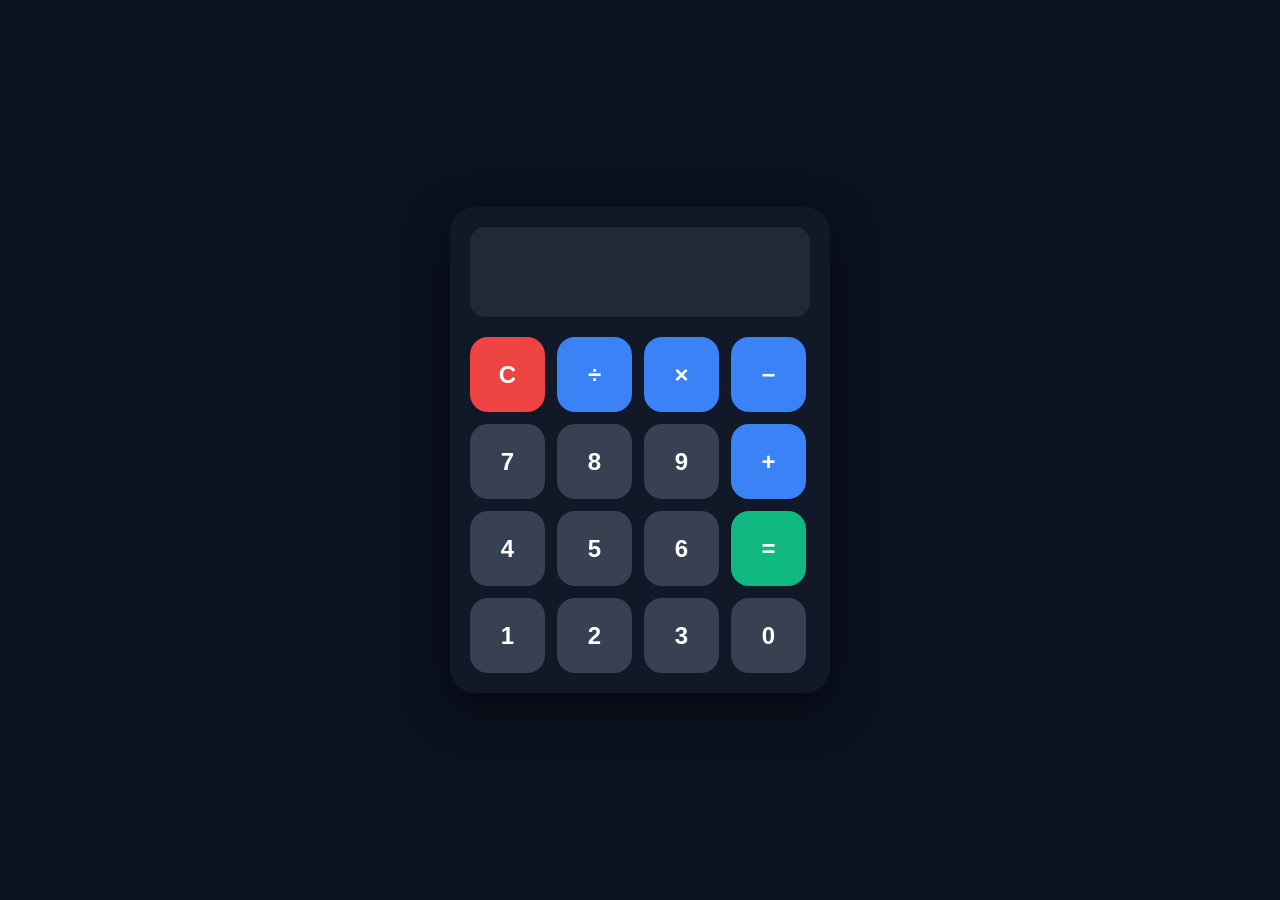
<file: CODSOFT/calculator/index.html>
<!DOCTYPE html>
<html lang="en">
<head>
    <meta charset="UTF-8">
    <meta name="viewport" content="width=device-width, initial-scale=1.0">
    <title>Modern Calculator</title>
    <link rel="stylesheet" href="style2.css">
</head>
<body>

<div class="calculator">
    <input type="text" id="display" readonly>

    <div class="buttons">
        <button class="clear" onclick="clearDisplay()">C</button>
        <button class="operator" onclick="append('/')">÷</button>
        <button class="operator" onclick="append('*')">×</button>
        <button class="operator" onclick="append('-')">−</button>

        <button onclick="append('7')">7</button>
        <button onclick="append('8')">8</button>
        <button onclick="append('9')">9</button>
        <button class="operator" onclick="append('+')">+</button>

        <button onclick="append('4')">4</button>
        <button onclick="append('5')">5</button>
        <button onclick="append('6')">6</button>
        <button class="equal" onclick="calculate()">=</button>

        <button onclick="append('1')">1</button>
        <button onclick="append('2')">2</button>
        <button onclick="append('3')">3</button>
        <button onclick="append('0')">0</button>
    </div>
</div>

<script src="script.js"></script>

</body>
</html>
</file>
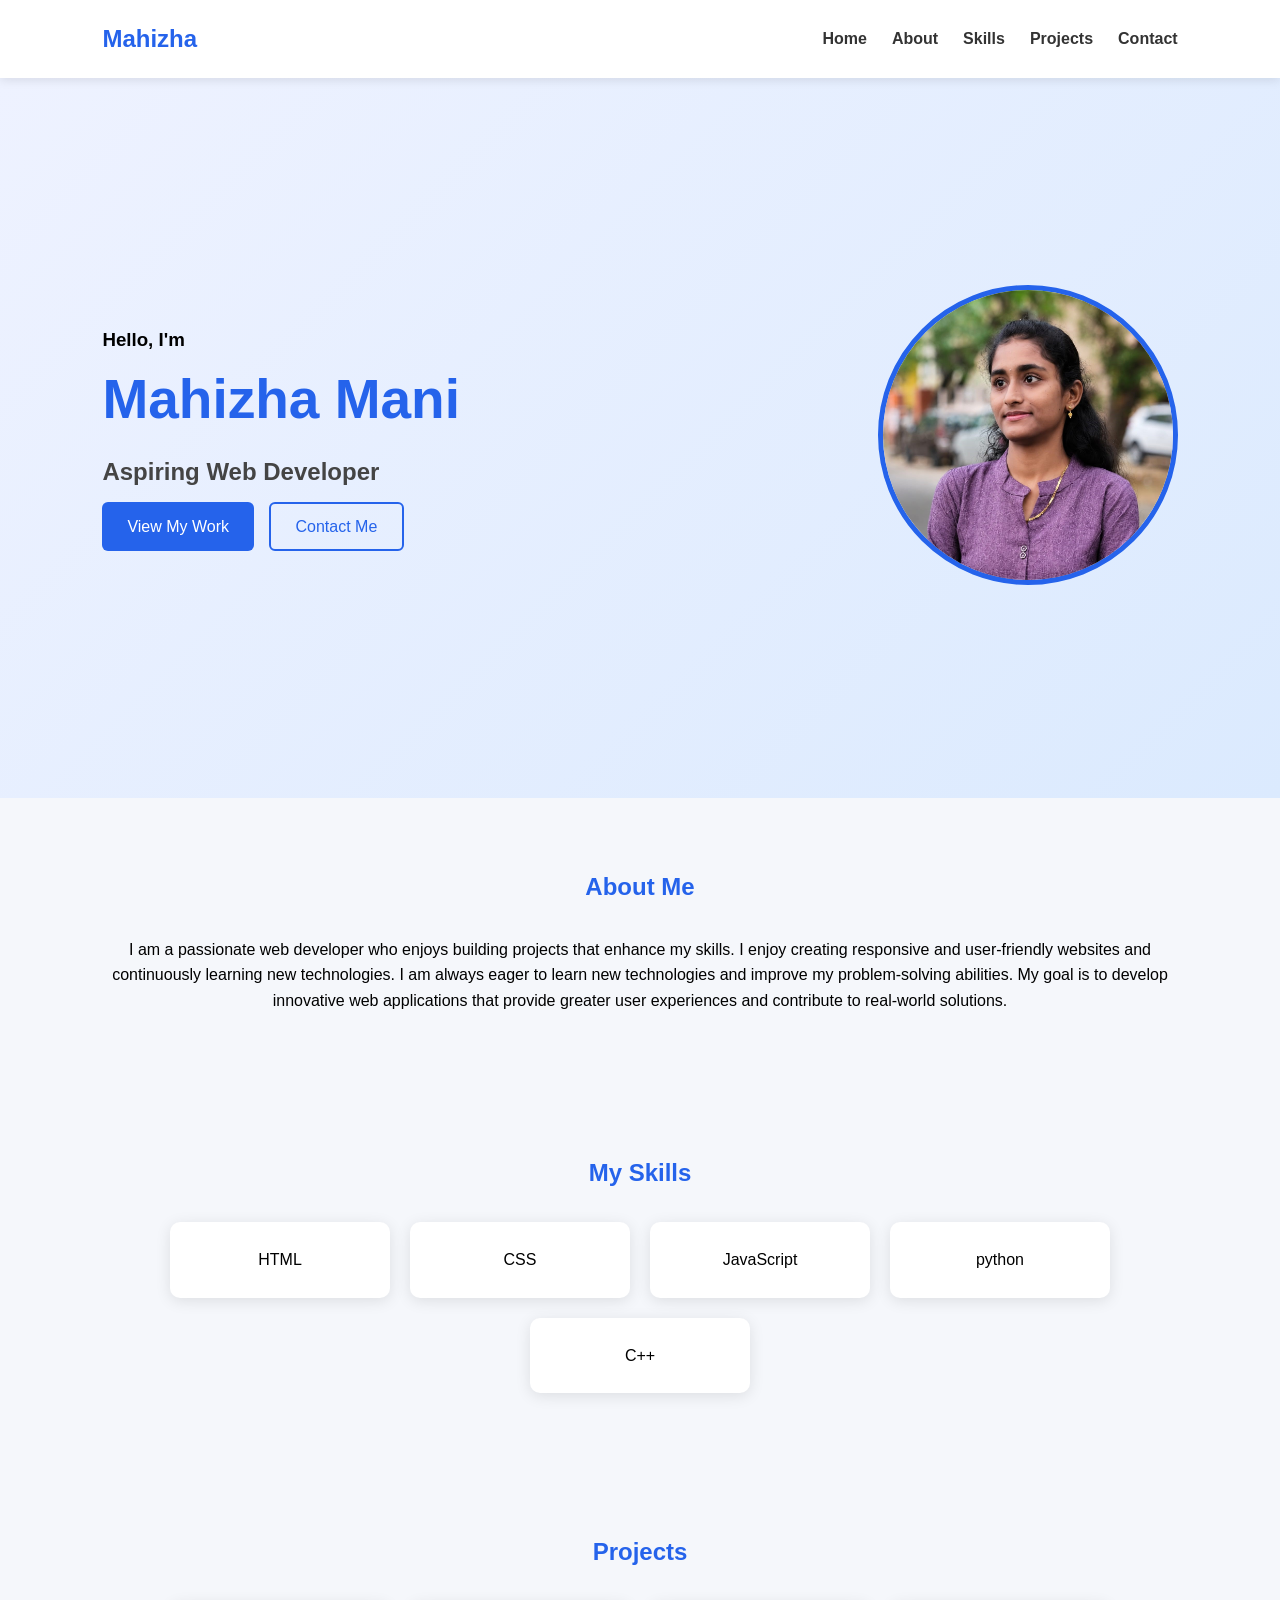
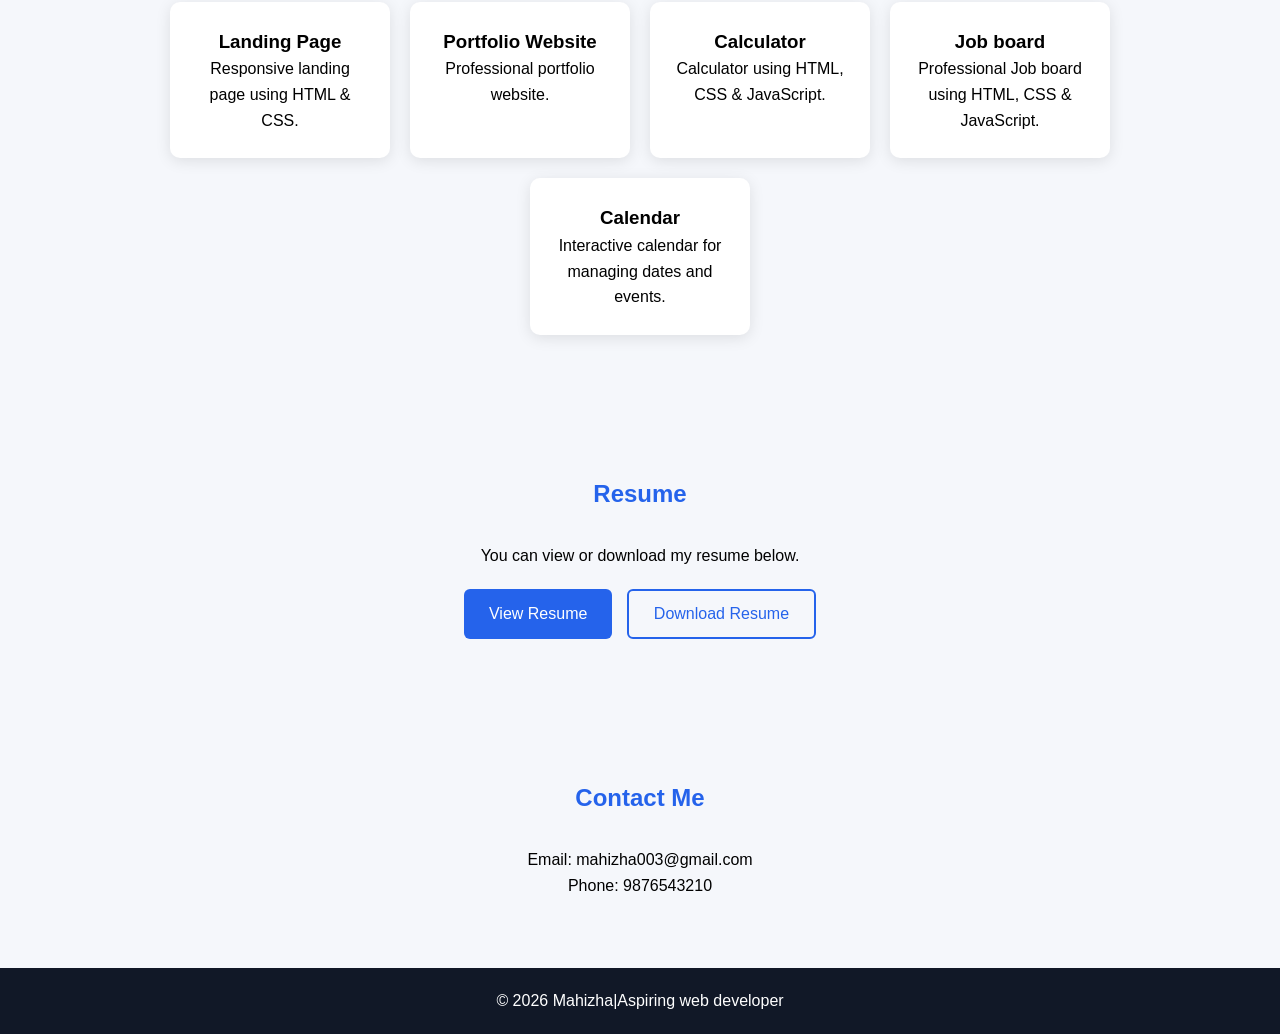
<file: CODSOFT/portfolio/index.html>
<!DOCTYPE html>
<html lang="en">
<head>
    <meta charset="UTF-8">
    <meta name="viewport" content="width=device-width, initial-scale=1.0">
    <title>My Portfolio</title>
    <link rel="stylesheet" href="style.css">
</head>
<body>

    <!-- Navbar -->
    <header>
        <nav class="navbar">
            <h2 class="logo">Mahizha</h2>
            <ul>
                <li><a href="#">Home</a></li>
                <li><a href="#about">About</a></li>
                <li><a href="#skills">Skills</a></li>
                <li><a href="#projects">Projects</a></li>
                <li><a href="#contact">Contact</a></li>
            </ul>
        </nav>
    </header>

    <!-- Hero Section -->
    <section class="hero">
        <div class="hero-text">
            <h3>Hello, I'm</h3>
            <h1>Mahizha Mani</h1>
            <h2>Aspiring Web Developer</h2>
            

            <a href="#projects" class="btn">View My Work</a>
            <a href="#contact" class="btn-outline">Contact Me</a>
            
        </div>

        
    <div class="hero-image">
        <img src="p2.jpg" alt="Mahizha Mani">
    </div>
        
        
    </section>

    <!-- About --> 
    <section id="about" class="section">
        <h2>About Me</h2>
        <p>
            I am a passionate web developer who enjoys building projects that enhance my skills.
            I enjoy creating responsive and user-friendly websites and continuously learning new technologies.
            I am always eager to learn new technologies and improve my problem-solving abilities.
            My goal is to develop innovative web applications that provide greater user experiences and contribute to real-world solutions.
        </p>
    </section>

    <!-- Skills -->
    <section id="skills" class="section">
        <h2>My Skills</h2>

        <div class="skills">
            <div class="card">HTML</div>
            <div class="card">CSS</div>
            <div class="card">JavaScript</div>
            <div class="card">python</div>
            <div class="card">C++</div>
        </div>
    </section>

    <!-- Projects -->
    <section id="projects" class="section">
        <h2>Projects</h2>

        <div class="projects">

            <div class="project-card">
                <h3>Landing Page</h3>
                <p>Responsive landing page using HTML & CSS.</p>
            </div>

            <div class="project-card">
                <h3>Portfolio Website</h3>
                <p>Professional portfolio website.</p>
            </div>

            <div class="project-card">
                <h3>Calculator</h3>
                <p>Calculator using HTML, CSS & JavaScript.</p>
            </div>
            <div class="project-card">
                <h3>Job board</h3>
                <p>Professional Job board using HTML, CSS & JavaScript.</p>
            </div>
            <div class="project-card">
                <h3>Calendar</h3>
                <p>Interactive calendar for managing dates and events.</p>
            </div>                  
        </div>
    </section>
    <section id="resume" class="section">
        <h2>Resume</h2>
        <p>You can view or download my resume below.</p>
        <div style="text-align:center;margin-top:20px;">
            <a href="resume.pdf"target="_blank"class="btn">
                View Resume
            </a>
            <a href="resume.pdf"download class="btn-outline">
                Download Resume
            </a>
        </div>
    </section>

    <!-- Contact -->
    <section id="contact" class="section">
        <h2>Contact Me</h2>
        <p>Email: mahizha003@gmail.com</p>
        <p>Phone: 9876543210</p>
    </section>

    <footer>
        <p>© 2026 Mahizha|Aspiring web developer</p>
    </footer>

</body>
</html>
</file>
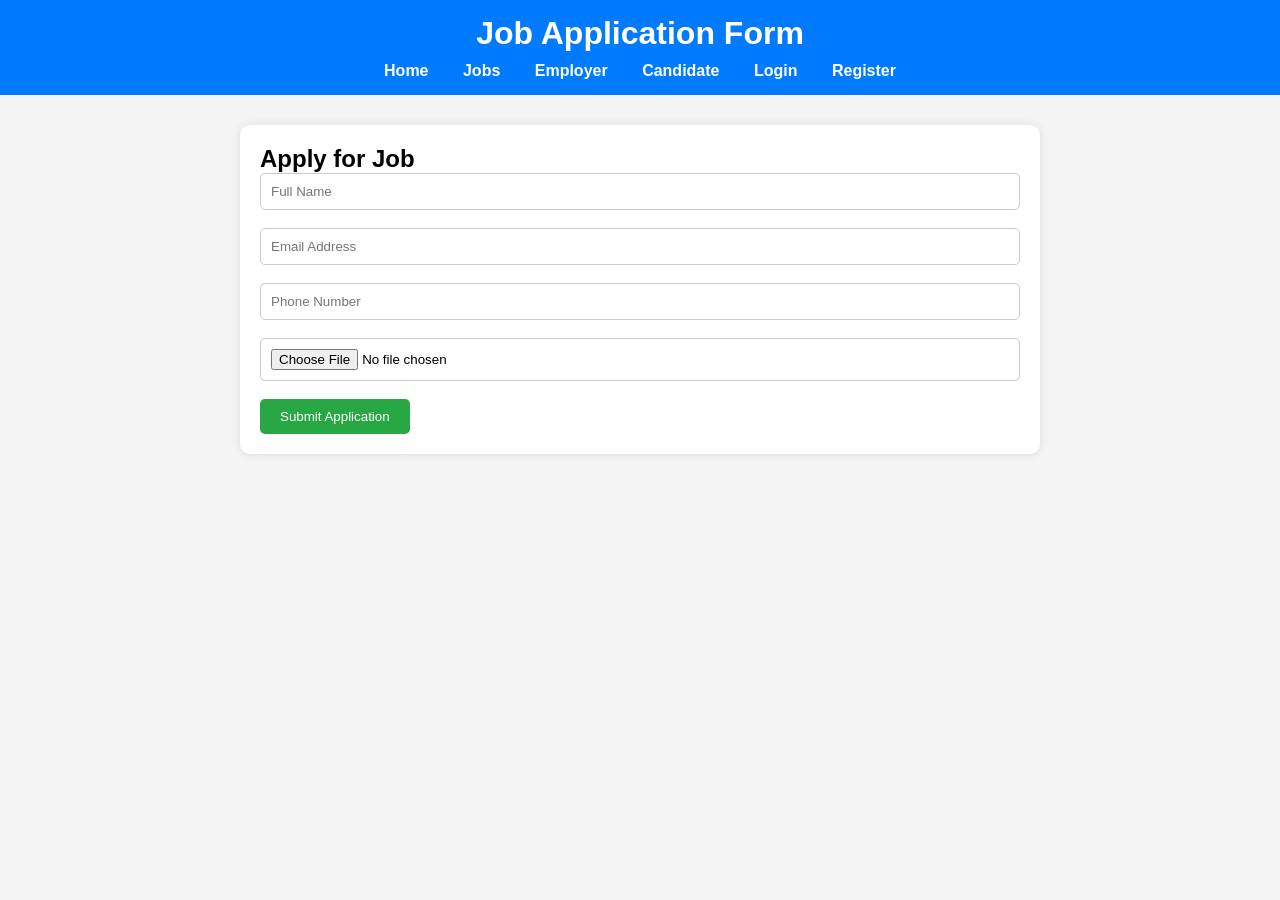
<file: CODSOFT/Job board/apply.html>
<!DOCTYPE html>
<html lang="en">
<head>
<meta charset="UTF-8">
<meta name="viewport" content="width=device-width, initial-scale=1.0">
<title>Apply Job</title>
<link rel="stylesheet" href="style.css">
</head>
<body>

<header>
    <h1>Job Application Form</h1>

    <nav>
        <a href="index3.html">Home</a>
        <a href="jobs.html">Jobs</a>
        <a href="employer.html">Employer</a>
        <a href="candidate.html">Candidate</a>
        <a href="login.html">Login</a>
        <a href="register.html">Register</a>
    </nav>
</header>

<div class="container">

    <h2>Apply for Job</h2>

    <form onsubmit="submitApplication(event)">

        <input type="text" id="name"
        placeholder="Full Name" required>
        <br><br>

        <input type="email" id="email"
        placeholder="Email Address" required>
        <br><br>

        <input type="tel"
        placeholder="Phone Number" required>
        <br><br>

        <input type="file"
        id="resume" required>
        <br><br>

        <button type="submit">
            Submit Application
        </button>

    </form>

</div>

<script src="script.js"></script>

</body>
</html>
</file>
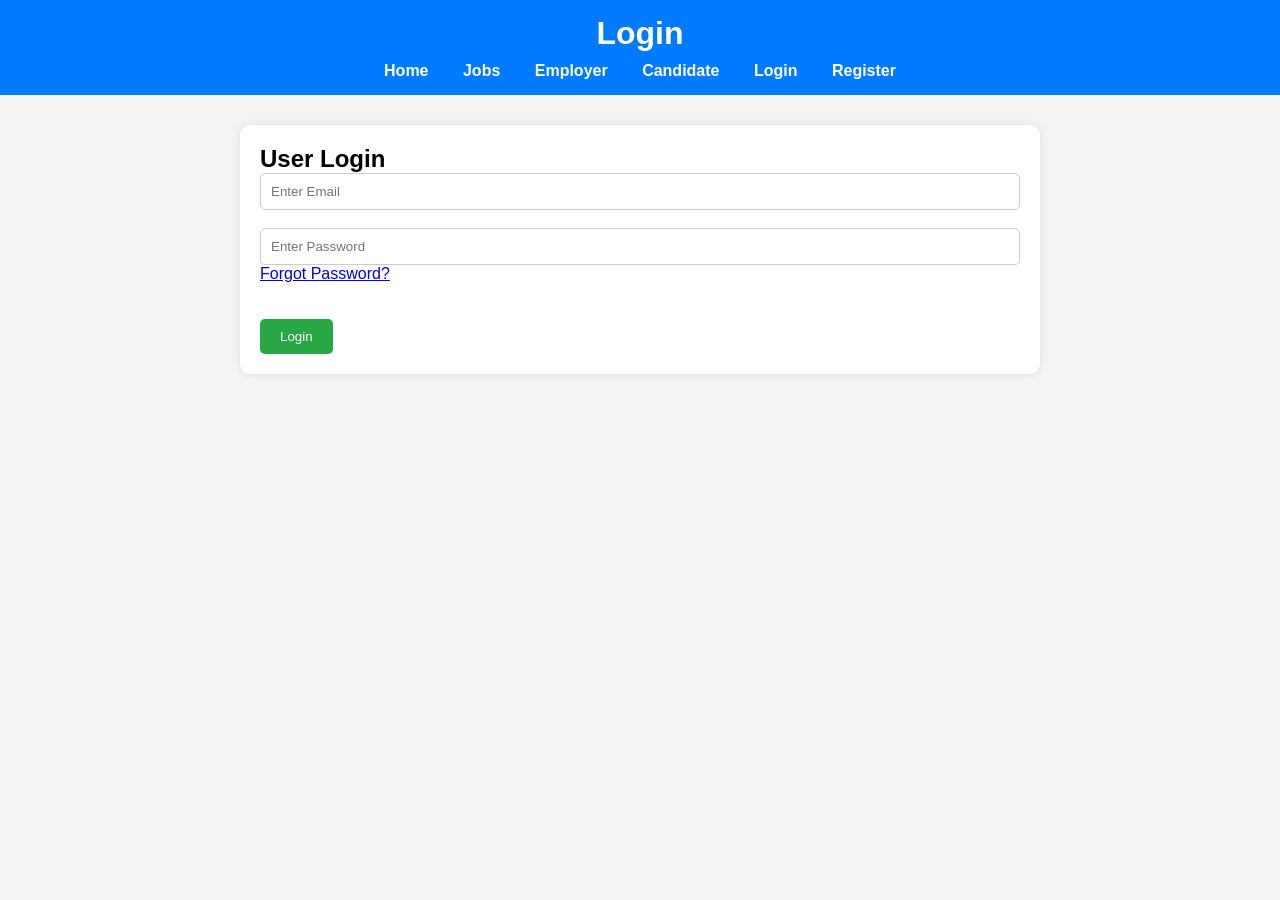
<file: CODSOFT/Job board/candidate.html>
<!DOCTYPE html>
<html lang="en">
<head>
<meta charset="UTF-8">
<meta name="viewport" content="width=device-width, initial-scale=1.0">
<title>Candidate Dashboard</title>
<link rel="stylesheet" href="style.css">
</head>
<body>

<header>
    <h1>Candidate Dashboard</h1>

    <nav>
        <a href="index3.html">Home</a>
        <a href="jobs.html">Jobs</a>
        <a href="employer.html">Employer</a>
        <a href="candidate.html">Candidate</a>
        <a href="login.html">Login</a>
        <a href="register.html">Register</a>
    </nav>
</header>

<div class="container">

    <h2>Profile Information</h2>

    <p><strong>Name:</strong> <span id="userName"></span></p>

    <p><strong>Email:</strong> <span id="userEmail"></span></p>

    <h2>Applied Jobs</h2>

    <ul id="appliedJobs"></ul>
     
    <div class="logout-container">
        <button
    onclick="logout()">logout</button>
    </div>
    <button onclick="clearAppliedJobs()">
    Clear All Applied Jobs
</button>
    


</div>


<script>
    if(localStorage.getItem("loggedIn") !== "true"){
    window.location.href = "login.html";
}

document.getElementById("userName").innerText =
localStorage.getItem("name") || "Not Available";

document.getElementById("userEmail").innerText =
localStorage.getItem("email") || "Not Available";

let jobs =
JSON.parse(localStorage.getItem("appliedJobs")) || [];

let jobList =
document.getElementById("appliedJobs");

if(jobs.length === 0){

    jobList.innerHTML =
    "<li>No jobs applied yet</li>";

}else{

    jobs.forEach(function(job){

        let li =
        document.createElement("li");

        li.textContent = job;

        jobList.appendChild(li);

    });

}

</script>
<script src="script.js"></script>

</body>
</html>
</file>
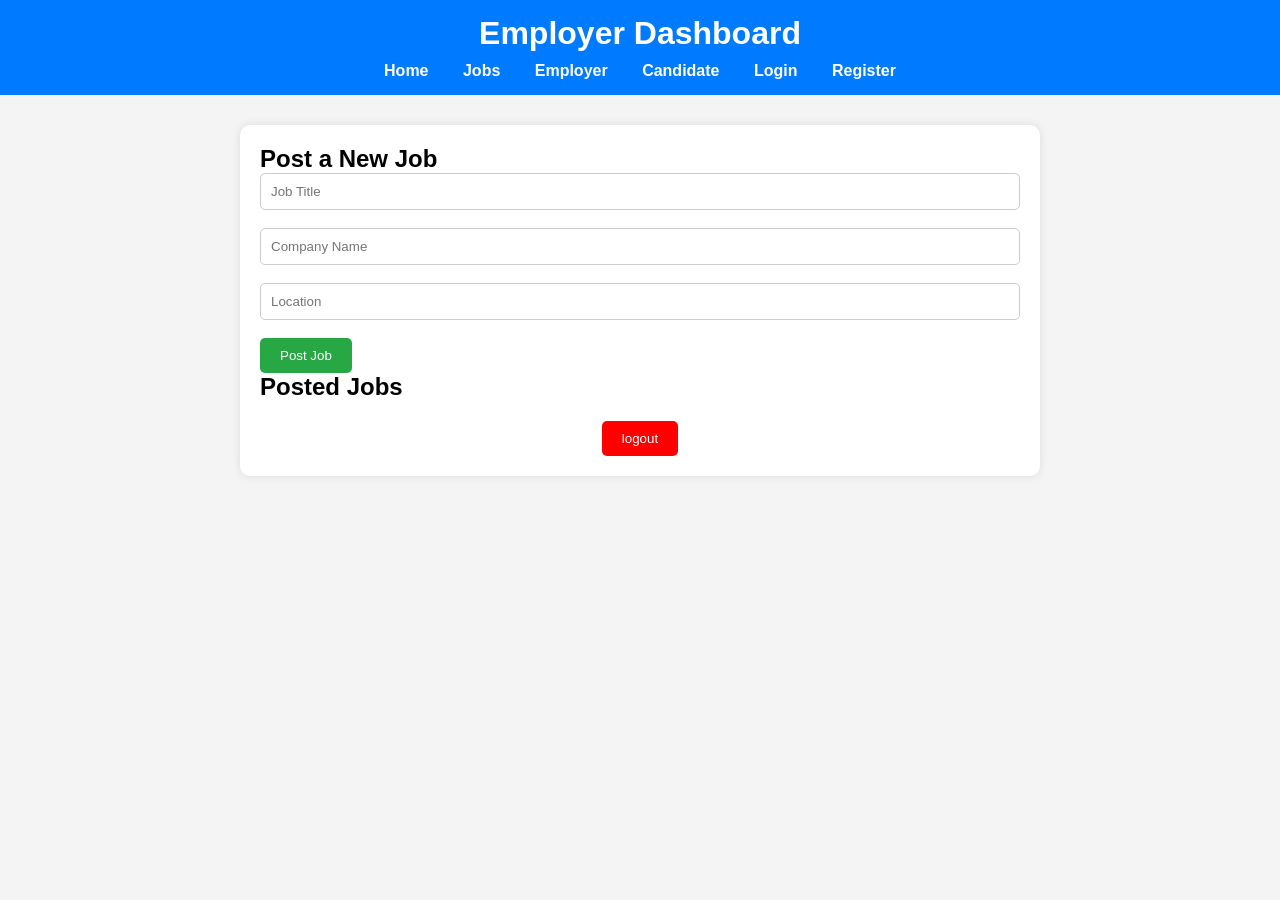
<file: CODSOFT/Job board/employer.html>
<!DOCTYPE html>
<html lang="en">
<head>
<meta charset="UTF-8">
<meta name="viewport" content="width=device-width, initial-scale=1.0">
<title>Employer Dashboard</title>
<link rel="stylesheet" href="style.css">
</head>
<body>

<header>
    <h1>Employer Dashboard</h1>

    <nav>
        <a href="index3.html">Home</a>
        <a href="jobs.html">Jobs</a>
        <a href="employer.html">Employer</a>
        <a href="candidate.html">Candidate</a>
        <a href="login.html">Login</a>
        <a href="register.html">Register</a>
    </nav>
</header>

<div class="container">

    <h2>Post a New Job</h2>

    <input type="text" id="jobTitle" placeholder="Job Title">
    <br><br>

    <input type="text" id="companyName" placeholder="Company Name">
    <br><br>

    <input type="text" id="location" placeholder="Location">
    <br><br>

    <button onclick="addJob()">Post Job</button>

    <h2>Posted Jobs</h2>

    <ul id="jobList"></ul>
     <div class="logout-container">
        <button
    onclick="logout()">logout</button>
    </div>

</div>

<script src="script.js"></script>


</body>
</html>
</file>
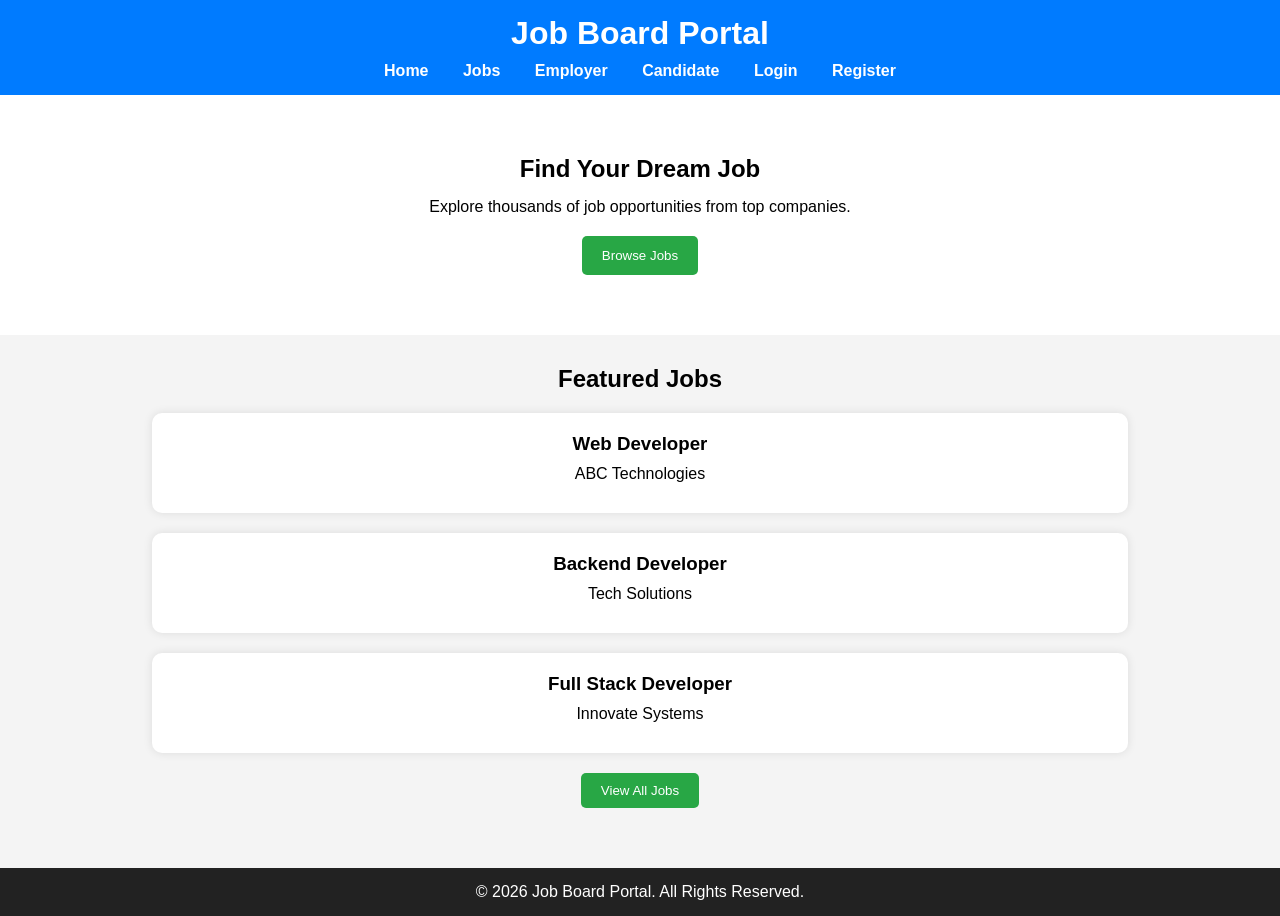
<file: CODSOFT/Job board/index3.html>
<!DOCTYPE html>
<html lang="en">
<head>
<meta charset="UTF-8">
<meta name="viewport" content="width=device-width, initial-scale=1.0">
<title>Job Board Portal</title>
<link rel="stylesheet" href="style.css">
</head>
<body>

<header>
    <h1>Job Board Portal</h1>

    <nav>
        <a href="index3.html">Home</a>
        <a href="jobs.html">Jobs</a>
        <a href="employer.html">Employer</a>
        <a href="candidate.html">Candidate</a>
        <a href="login.html">Login</a>
        <a href="register.html">Register</a>
    </nav>
</header>

<section class="hero">
    <h2>Find Your Dream Job</h2>
    <p>Explore thousands of job opportunities from top companies.</p>

    <a href="jobs.html">
        <button>Browse Jobs</button>
    </a>
</section>

<section class="featured-jobs">

    <h2>Featured Jobs</h2>

<div class="job">
    <h3>Web Developer</h3>
    <p>ABC Technologies</p>
</div>

<div class="job">
    <h3>Backend Developer</h3>
    <p>Tech Solutions</p>
</div>

<div class="job">
    <h3>Full Stack Developer</h3>
    <p>Innovate Systems</p>
</div>

<a href="jobs.html">
    <button>View All Jobs</button>
</a>

</section>

<footer>
    <p>© 2026 Job Board Portal. All Rights Reserved.</p>
</footer>

<script src="script.js"></script>

</body>
</html>
</file>
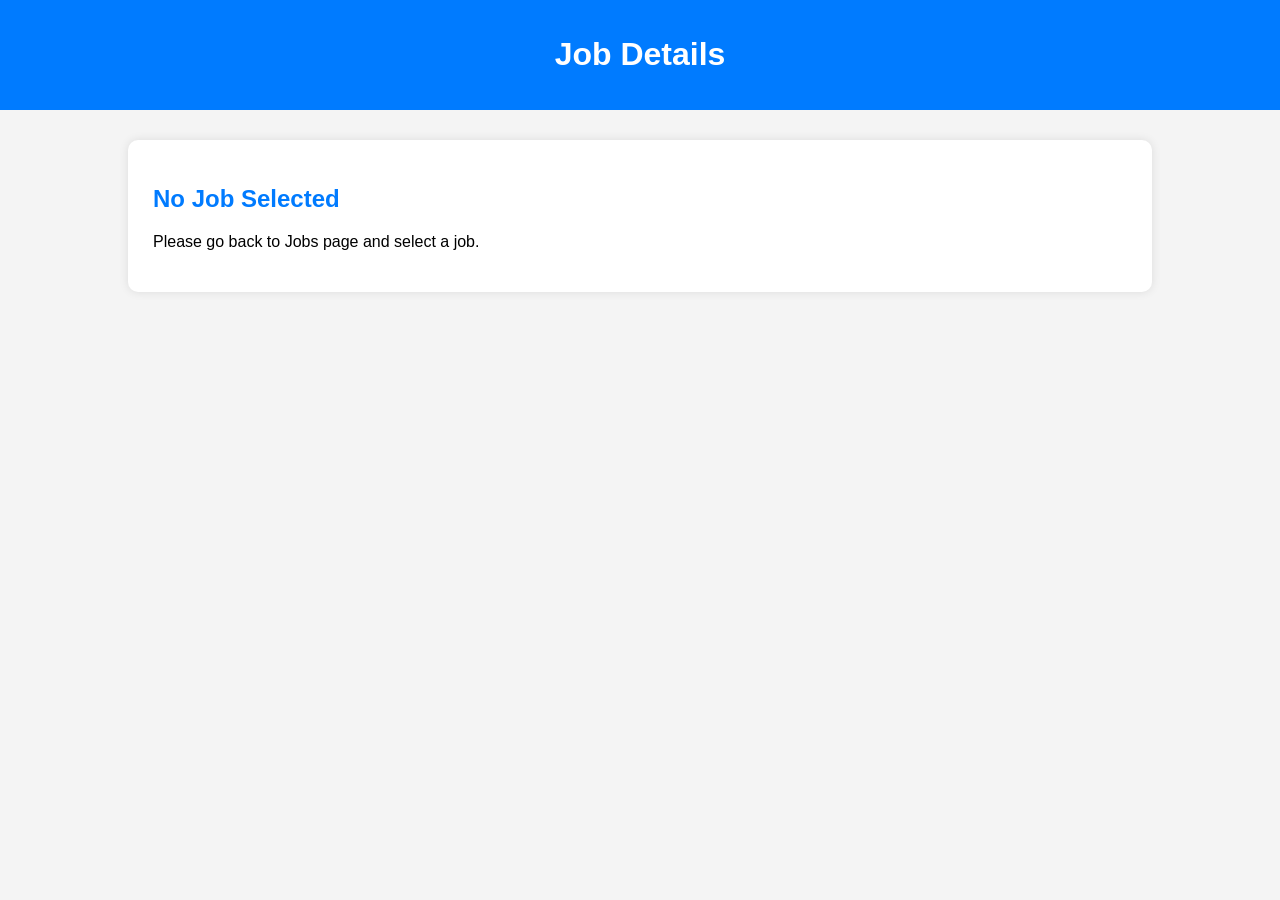
<file: CODSOFT/Job board/job-details.html>
<!DOCTYPE html>
<html lang="en">
<head>
    <meta charset="UTF-8">
    <meta name="viewport" content="width=device-width, initial-scale=1.0">
    <title>Job Details</title>

    <style>
        body{
            font-family: Arial, sans-serif;
            background:#f4f4f4;
            margin:0;
        }

        header{
            background:#007bff;
            color:white;
            text-align:center;
            padding:15px;
        }

        .container{
            width:80%;
            margin:30px auto;
        }

        .card{
            background:white;
            padding:25px;
            border-radius:10px;
            box-shadow:0 0 10px rgba(0,0,0,0.1);
        }

        h2{
            color:#007bff;
        }

        button{
            background:#28a745;
            color:white;
            border:none;
            padding:10px 20px;
            border-radius:5px;
            cursor:pointer;
        }

        button:hover{
            background:#218838;
        }
    </style>
</head>
<body>

<header>
    <h1>Job Details</h1>
</header>

<div class="container">
    <div class="card" id="jobDetails"></div>
</div>

<script>

let job = localStorage.getItem("selectedJob");
let details = document.getElementById("jobDetails");

if(job === "Web Developer"){

details.innerHTML = `
<h2>Web Developer</h2>

<p><strong>Company:</strong> ABC Technologies</p>
<p><strong>Location:</strong> Chennai</p>
<p><strong>Salary:</strong> ₹4,50,000 - ₹6,00,000 per year</p>

<h3>Skills Required</h3>

<ul>
<li>HTML</li>
<li>CSS</li>
<li>JavaScript</li>
<li>Responsive Design</li>
</ul>

<a href="apply.html">
<button>Apply Now</button>
</a>
`;

}

else if(job === "Frontend Developer"){

details.innerHTML = `
<h2>Frontend Developer</h2>

<p><strong>Company:</strong> XYZ Solutions</p>
<p><strong>Location:</strong> Bangalore</p>
<p><strong>Salary:</strong> ₹5,00,000 - ₹7,50,000 per year</p>

<h3>Skills Required</h3>

<ul>
<li>HTML</li>
<li>CSS</li>
<li>JavaScript</li>
<li>React.js</li>
<li>Bootstrap</li>
</ul>

<a href="apply.html">
<button>Apply Now</button>
</a>
`;

}

else if(job === "UI/UX Designer"){

details.innerHTML = `
<h2>UI/UX Designer</h2>

<p><strong>Company:</strong> Creative Studio</p>
<p><strong>Location:</strong> Hyderabad</p>
<p><strong>Salary:</strong> ₹4,00,000 - ₹6,50,000 per year</p>

<h3>Skills Required</h3>

<ul>
<li>Figma</li>
<li>Adobe XD</li>
<li>Wireframing</li>
<li>Prototyping</li>
<li>User Research</li>
</ul>

<a href="apply.html">
<button>Apply Now</button>
</a>
`;

}

else if(job === "Backend Developer"){

details.innerHTML = `
<h2>Backend Developer</h2>

<p><strong>Company:</strong> Tech Solutions</p>
<p><strong>Location:</strong> Coimbatore</p>
<p><strong>Salary:</strong> ₹6,00,000 - ₹9,00,000 per year</p>

<h3>Skills Required</h3>

<ul>
<li>Java</li>
<li>Python</li>
<li>Node.js</li>
<li>SQL</li>
<li>REST APIs</li>
</ul>

<a href="apply.html">
<button>Apply Now</button>
</a>
`;

}

else if(job === "Full Stack Developer"){

details.innerHTML = `
<h2>Full Stack Developer</h2>

<p><strong>Company:</strong> Innovate Systems</p>
<p><strong>Location:</strong> Chennai</p>
<p><strong>Salary:</strong> ₹8,00,000 - ₹12,00,000 per year</p>

<h3>Skills Required</h3>

<ul>
<li>HTML</li>
<li>CSS</li>
<li>JavaScript</li>
<li>React.js</li>
<li>Node.js</li>
<li>MongoDB</li>
<li>Git & GitHub</li>
</ul>

<a href="apply.html">
<button>Apply Now</button>
</a>
`;

}

else{

details.innerHTML = `
<h2>No Job Selected</h2>
<p>Please go back to Jobs page and select a job.</p>
`;

}


</script>
<script src="script.js"></script>

</body>
</html>
</file>
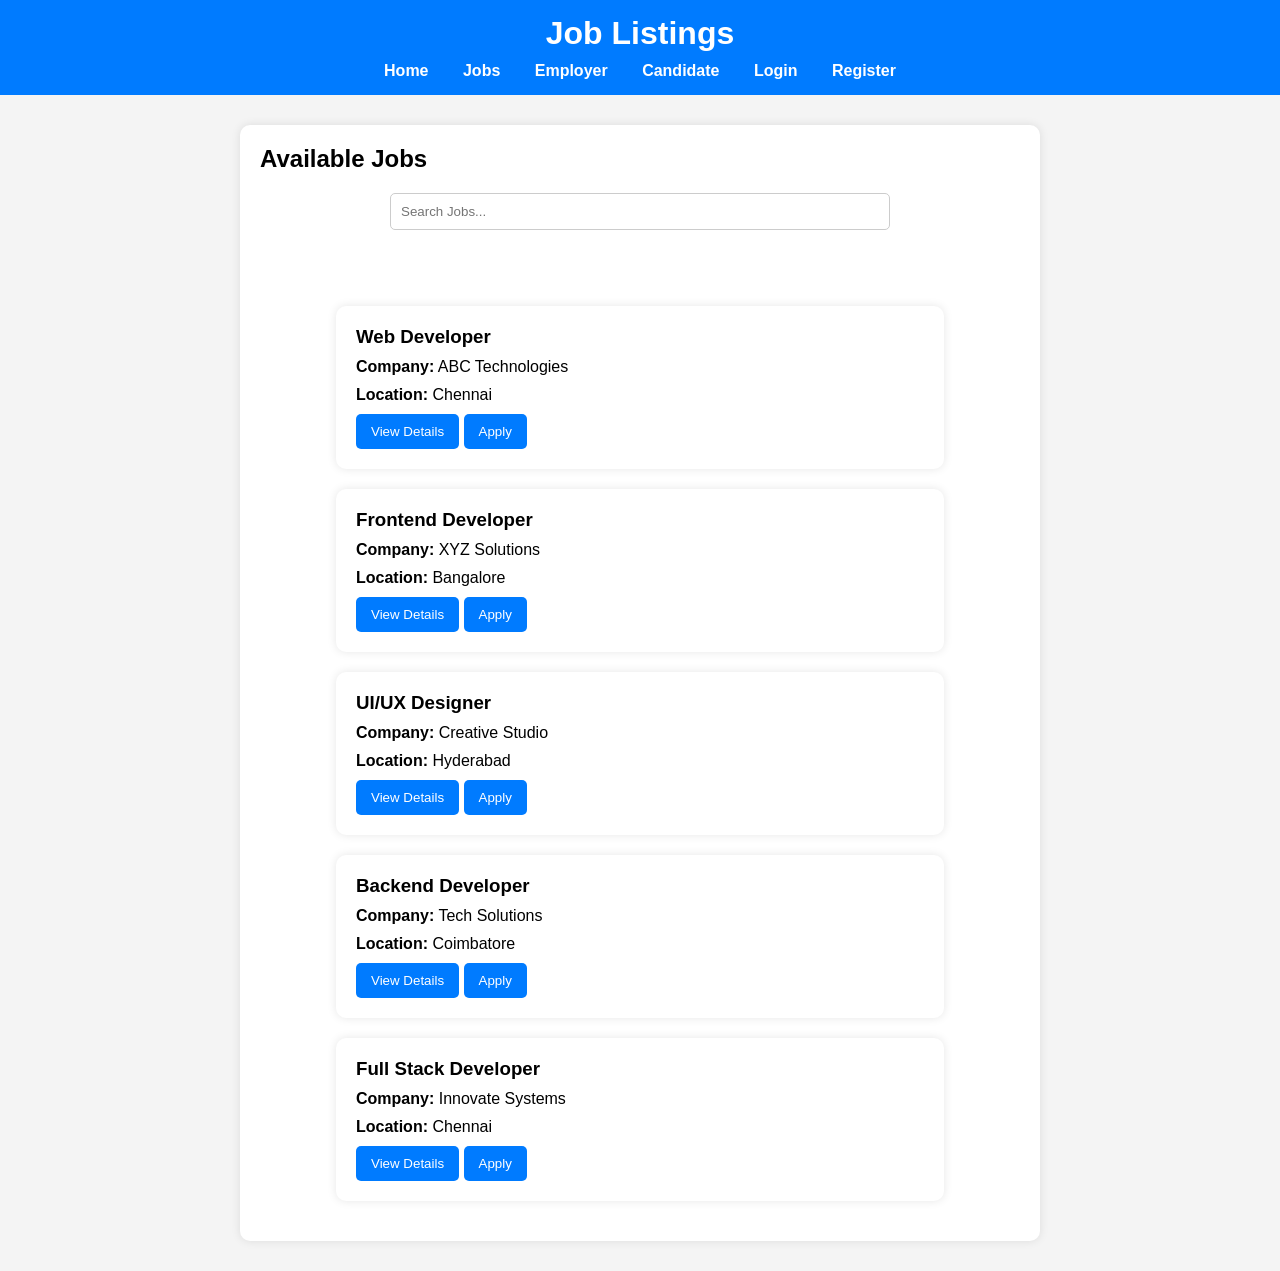
<file: CODSOFT/Job board/jobs.html>
<!DOCTYPE html>
<html lang="en">
<head>
<meta charset="UTF-8">
<meta name="viewport" content="width=device-width, initial-scale=1.0">
<title>Job Listings</title>
<link rel="stylesheet" href="style.css">
</head>
<body>

<header>
    <h1>Job Listings</h1>

    <nav>
        <a href="index3.html">Home</a>
        <a href="jobs.html">Jobs</a>
        <a href="employer.html">Employer</a>
        <a href="candidate.html">Candidate</a>
        <a href="login.html">Login</a>
        <a href="register.html">Register</a>
    </nav>
</header>

<section class="container">

    <h2>Available Jobs</h2>

    <input
        type="text"
        id="search"
        placeholder="Search Jobs..."
        onkeyup="searchJobs()"
    >

    <br><br>

    <div id="jobs">

        <div class="job">
            <h3>Web Developer</h3>
            <p><strong>Company:</strong> ABC Technologies</p>
            <p><strong>Location:</strong> Chennai</p>

            
            <button onclick="viewJob('Web Developer')">
                View Details
            </button>


            <button onclick="applyJob('Web Developer')">
                Apply
            </button>
        </div>

        <div class="job">
            <h3>Frontend Developer</h3>
            <p><strong>Company:</strong> XYZ Solutions</p>
            <p><strong>Location:</strong> Bangalore</p>

           
            <button onclick="viewJob('Frontend Developer')">
                View Details
            </button>


            <button onclick="applyJob('Frontend Developer')">
                Apply
            </button>
        </div>

        <div class="job">
            <h3>UI/UX Designer</h3>
            <p><strong>Company:</strong> Creative Studio</p>
            <p><strong>Location:</strong> Hyderabad</p>

            <button onclick="viewJob('UI/UX Designer')">
                View Details
            </button>


            <button onclick="applyJob('UI/UX Designer')">
                Apply
            </button>
        </div>
        <div class="job">
            <h3>Backend Developer</h3>
            <p><strong>Company:</strong> Tech Solutions</p>
            <p><strong>Location:</strong> Coimbatore</p>

             
             <button onclick="viewJob('Backend Developer')">
                View Details
            </button>


            <button onclick="applyJob('Backend Developer')">
                Apply
            </button>
        </div>

        <div class="job">
             <h3>Full Stack Developer</h3>
             <p><strong>Company:</strong> Innovate Systems</p>
             <p><strong>Location:</strong> Chennai</p>

            
             <button onclick="viewJob('Full Stack Developer')">
                View Details
            </button>


            <button onclick="applyJob('Full Stack Developer')">
                 Apply
             </button>
        </div>

    </div>

</section>

<script src="script.js"></script>

</body>
</html>
</file>
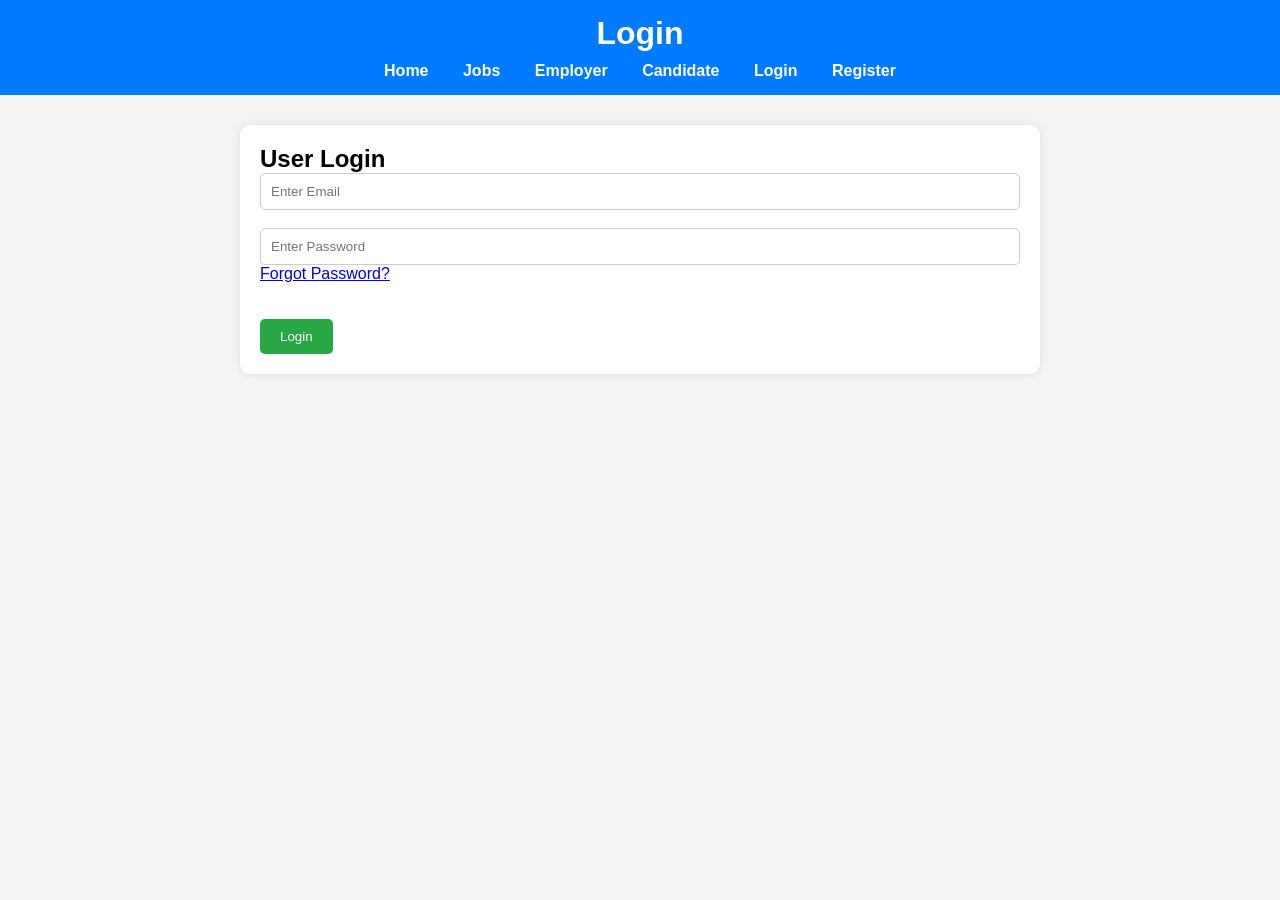
<file: CODSOFT/Job board/login.html>
<!DOCTYPE html>
<html lang="en">
<head>
<meta charset="UTF-8">
<meta name="viewport" content="width=device-width, initial-scale=1.0">
<title>Login</title>
<link rel="stylesheet" href="style.css">
</head>
<body>

<header>
    <h1>Login</h1>

    <nav>
        <a href="index3.html">Home</a>
        <a href="jobs.html">Jobs</a>
        <a href="employer.html">Employer</a>
        <a href="candidate.html">Candidate</a>
        <a href="login.html">Login</a>
        <a href="register.html">Register</a>
    </nav>
</header>

<div class="container">

    <h2>User Login</h2>

    <form onsubmit="loginUser(event)">

        <input type="email"
        id="email"
        placeholder="Enter Email"
        required>

        <br><br>

        <input type="password"
        id="password"
        placeholder="Enter Password"
        required>
        <p>
           <a href="#" onclick="forgotPassword()">
             Forgot Password?
            </a>
        </p>

        <br><br>

        <button type="submit">
            Login
        </button>

    </form>

</div>

<script src="script.js"></script>

</body>
</html>
</file>
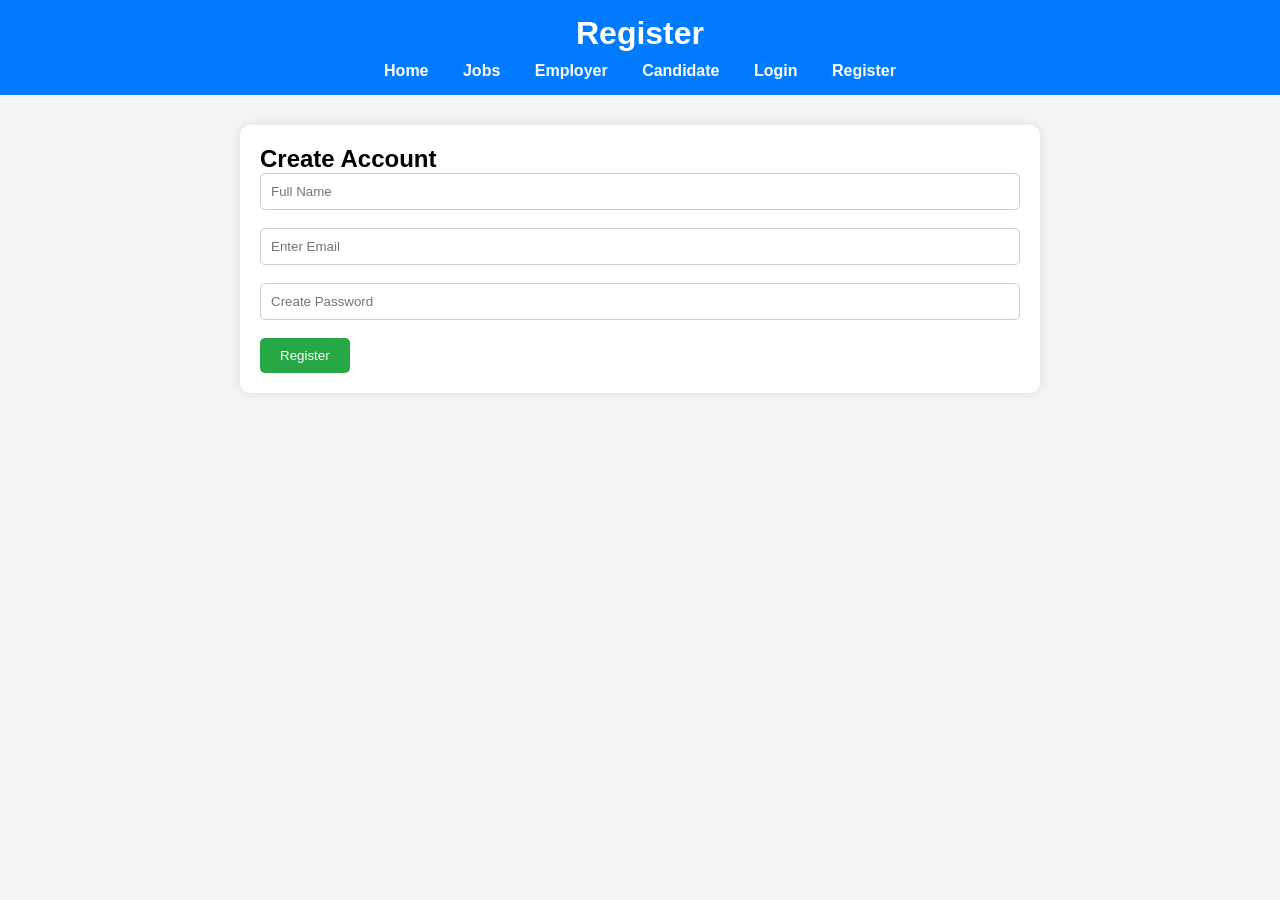
<file: CODSOFT/Job board/register.html>
<!DOCTYPE html>
<html lang="en">
<head>
<meta charset="UTF-8">
<meta name="viewport" content="width=device-width, initial-scale=1.0">
<title>Register</title>
<link rel="stylesheet" href="style.css">
</head>
<body>

<header>
    <h1>Register</h1>

    <nav>
        <a href="index3.html">Home</a>
        <a href="jobs.html">Jobs</a>
        <a href="employer.html">Employer</a>
        <a href="candidate.html">Candidate</a>
        <a href="login.html">Login</a>
        <a href="register.html">Register</a>
    </nav>
</header>

<div class="container">

    <h2>Create Account</h2>

    <form onsubmit="registerUser(event)">

        <input type="text"
        id="name"
        placeholder="Full Name"
        required>

        <br><br>

        <input type="email"
        id="email"
        placeholder="Enter Email"
        required>

        <br><br>

        <input type="password"
        id="password"
        placeholder="Create Password"
        required>

        <br><br>

        <button type="submit">
            Register
        </button>

    </form>

</div>

<script src="script.js"></script>

</body>
</html>
</file>
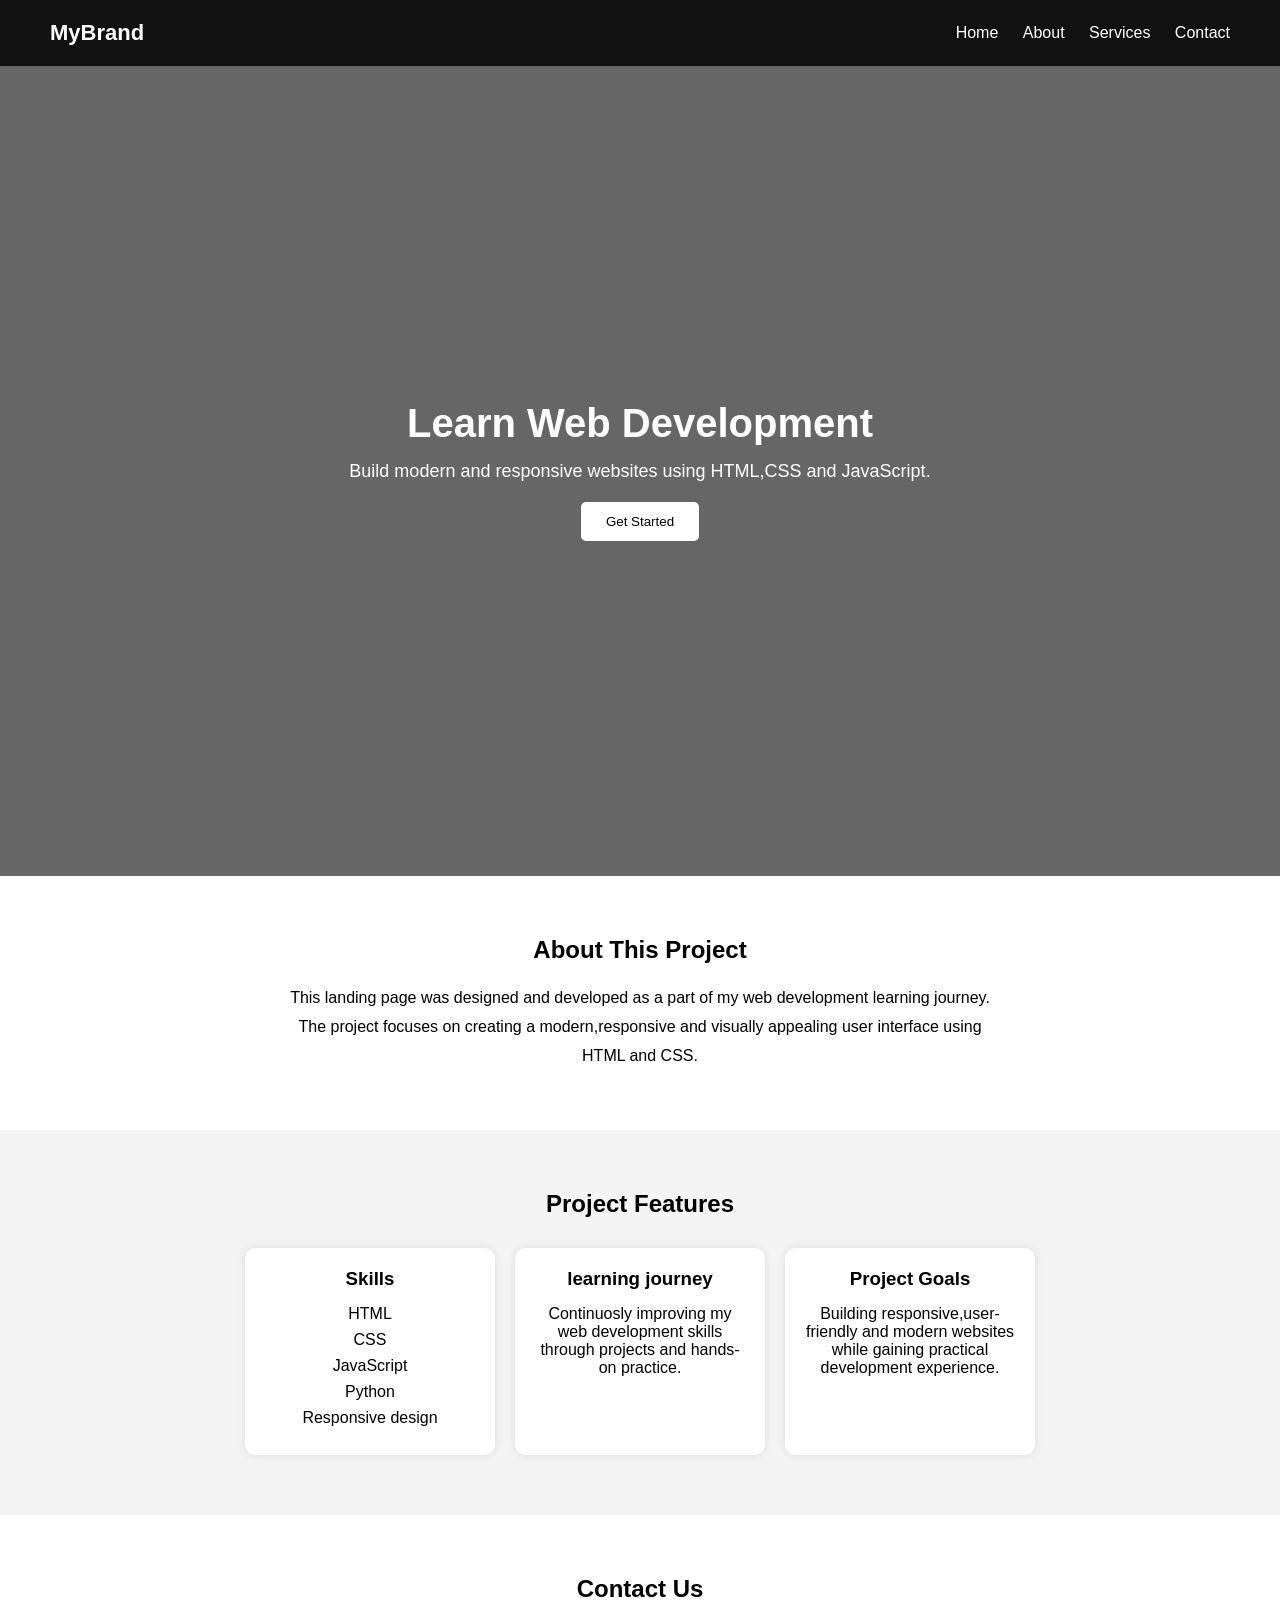
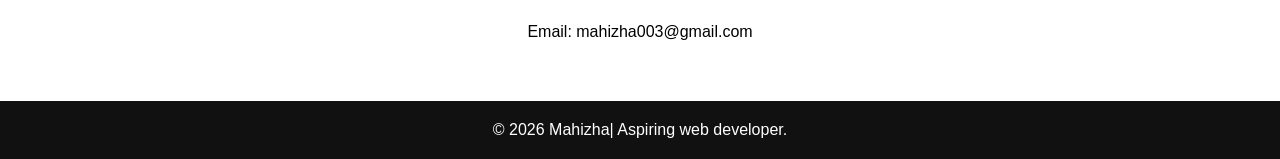
<file: CODSOFT/landing page/index1.html>
<!DOCTYPE html>
<html lang="en">
<head>
  <meta charset="UTF-8">
  <meta name="viewport" content="width=device-width, initial-scale=1.0">
  <title>Landing Page</title>
  <link rel="stylesheet" href="style1.css">
</head>
<body>

  <!-- Header -->
  <header>
    <div class="logo">MyBrand</div>
    <nav>
      <a href="#home">Home</a>
      <a href="#about">About</a>
      <a href="#services">Services</a>
      <a href="#contact">Contact</a>
    </nav>
  </header>

  <!-- Hero Section -->
  <section id="home" class="hero">
    <div class="hero-text">
      <h1>Learn Web Development</h1>
      <p>Build modern and responsive websites using HTML,CSS and JavaScript.</p>
      <button>Get Started</button>
    </div>
  </section>

  <!-- About -->
  <section id="about" class="section">
    <h2>About This Project</h2>
    <p>
       This landing page was designed and developed as a part of my web development learning journey.
       The project focuses on creating a modern,responsive and visually appealing user interface using HTML and CSS.

    </p>
  </section>

  <!-- Services -->
  <section id="services" class="section dark">
    <h2>Project Features</h2>

    <div class="box-container">
      <div class="box">
        <h3>Skills</h3>
         <ul>
          <li>HTML</li>
          <li>CSS</li>
          <li>JavaScript</li>
          <li>Python</li>
          <li>Responsive design</li>
         </ul>
      </div>

      <div class="box">
        <h3>learning journey</h3>
        <p>Continuosly improving my web development skills through projects and hands-on practice.</p>
      </div>

      <div class="box">
        <h3>Project Goals</h3>
        <p>Building responsive,user-friendly and modern websites while gaining practical development experience.</p>
      </div>
    </div>
  </section>

  <!-- Contact -->
  <section id="contact" class="section">
    <h2>Contact Us</h2>
    <p>Email: mahizha003@gmail.com</p>
  </section>

  <!-- Footer -->
  <footer>
    <p>© 2026 Mahizha| Aspiring web developer.</p>
  </footer>

</body>
</html>
</file>
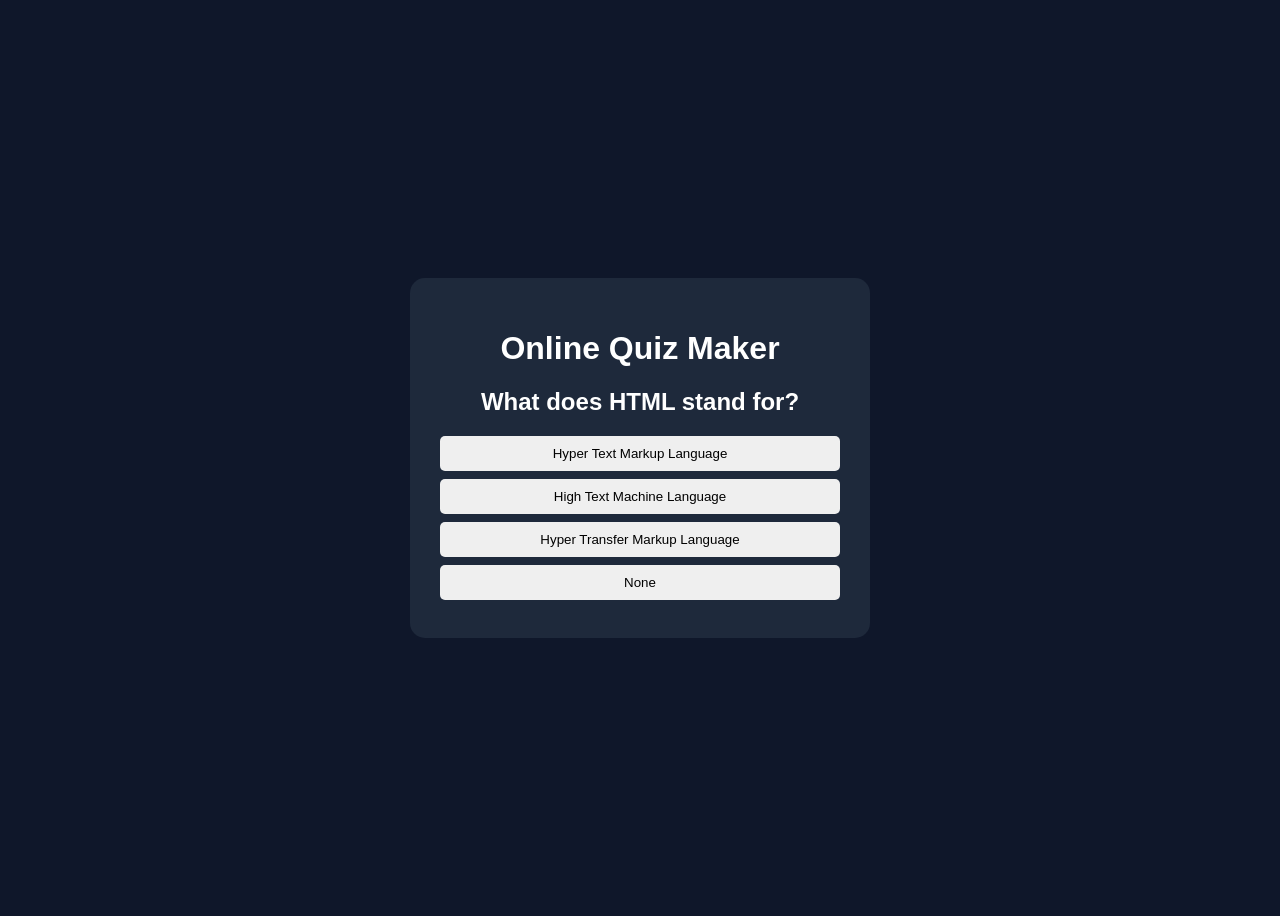
<file: CODSOFT/Quiz/index4.html>
<!DOCTYPE html>
<html lang="en">
<head>
<meta charset="UTF-8">
<meta name="viewport" content="width=device-width, initial-scale=1.0">
<title>Quiz Maker</title>
<link rel="stylesheet" href="style4.css">
</head>
<body>

<div class="container">
    <h1>Online Quiz Maker</h1>

    <div id="quiz">
        <h2 id="question"></h2>
        <div id="answers"></div>
        <button id="next">Next</button>
    </div>

    <div id="result" class="hide">
        <h2>Your Score: <span id="score"></span></h2>
        <button onclick="location.reload()">Restart</button>
    </div>
</div>

<script src="script2.js"></script>
</body>
</html>
</file>
<file: CODSOFT/calculator/style2.css>
*{
    margin:0;
    padding:0;
    box-sizing:border-box;
    font-family:'Poppins',sans-serif;
}

body{
    display:flex;
    justify-content:center;
    align-items:center;
    min-height:100vh;
    background:#0B1120;
}

.calculator{
    width: 380px;
    background:#111827;
    padding: 20px;
    border-radius:25px;
    box-shadow:0 15px 40px rgba(0,0,0,0.5);
}

#display{
    width:100%;
    height:90px;
    border:none;
    outline:none;
    background:#1F2937;
    color:#fff;
    border-radius:15px;
    font-size:38px;
    text-align:right;
    padding:20px;
    margin-bottom:20px;
}

.buttons{
    display:grid;
    grid-template-columns:repeat(4,75px);
    gap:12px;
}

button{
    width:75px;
    height:75px;
    border:none;
    border-radius:18px;
    background:#374151;
    color:white;
    font-size:24px;
    font-weight:600;
    cursor:pointer;
    transition:.2s;
}

button:hover{
    transform:scale(1.05);
}

.operator{
    background:#3b82f6;

}

.equal{
    background:#10B981;
}

.clear{
    background:#EF4444;
}
</file>
<file: CODSOFT/portfolio/style.css>
*{
    margin:0;
    padding:0;
    box-sizing:border-box;
    font-family:Arial, sans-serif;
}

body{
    background:#f5f7fb;
    line-height:1.6;
}

.navbar{
    display:flex;
    justify-content:space-between;
    align-items:center;
    padding:20px 8%;
    background:white;
    box-shadow:0 2px 10px rgba(0,0,0,0.1);
    position:sticky;
    top:0;
    z-index:1000;
}

.logo{
    color:#2563eb;
}

.navbar ul{
    display:flex;
    list-style:none;
}

.navbar ul li{
    margin-left:25px;
}

.navbar ul li a{
    text-decoration:none;
    color:#333;
    font-weight:600;
    transition:0.3s;
}

.navbar ul li a:hover{
    color:#2563eb;
}

.hero{
    display:flex;
    justify-content:space-between;
    align-items:center;
    padding:80px 8%;
    background:linear-gradient(135deg,#eef2ff,#dbeafe);
    min-height:80vh;
}

.hero-text h1{
    font-size:55px;
    color:#2563eb;
}

.hero-text h2{
    margin:10px 0;
    color:#444;
}

.hero-text p{
    margin:20px 0;
    color:#666;
    max-width:500px;
}

.btn{
    background:#2563eb;
    color:white;
    padding:12px 25px;
    text-decoration:none;
    border-radius:6px;
    margin-right:10px;
    display:inline-block;
    transition:0.3s;
}

.btn:hover{
    background:#1d4ed8;
}

.btn-outline{
    border:2px solid #2563eb;
    color:#2563eb;
    padding:10px 25px;
    text-decoration:none;
    border-radius:6px;
    display:inline-block;
    transition:0.3s;
}

.btn-outline:hover{
    background:#2563eb;
    color:white;
}

.hero-image img{
    width:300px;
    height:300px;
    border-radius:50%;
    object-fit:cover;
    border:5px solid #2563eb;
}

.section{
    padding:70px 8%;
}

.section h2{
    text-align:center;
    margin-bottom:30px;
    color:#2563eb;
}

.section p{
    text-align:center;
}

.skills,
.projects{
    display:flex;
    gap:20px;
    justify-content:center;
    flex-wrap:wrap;
}
.skill-box{
    width: 200px;
    padding: 15px;
    font-size: 16px;
    border-radius: 10px;
    text-align: center;
}

.card,
.project-card{
    background:white;
    padding:25px;
    width:220px;
    border-radius:10px;
    text-align:center;
    box-shadow:0 3px 15px rgba(0,0,0,0.1);
    transition:0.3s;
}

.card:hover,
.project-card:hover{
    transform:translateY(-5px);
}

footer{
    background:#111827;
    color:white;
    text-align:center;
    padding:20px;
}

@media(max-width:768px){
    .hero{
        flex-direction:column;
        text-align:center;
    }

    .hero-text h1{
        font-size:40px;
    }

    .navbar{
        flex-direction:column;
    }

    .navbar ul{
        margin-top:15px;
    }
}
</file>
<file: CODSOFT/Job board/style.css>
*{
    margin:0;
    padding:0;
    box-sizing:border-box;
    font-family:Arial, sans-serif;
}

body{
    background:#f4f4f4;
}

/* Header */
header{
    background:#007bff;
    color:white;
    padding:15px;
    text-align:center;
}

nav{
    margin-top:10px;
}

nav a{
    color:white;
    text-decoration:none;
    margin:0 15px;
    font-weight:bold;
}

nav a:hover{
    text-decoration:underline;
}

/* Hero Section */
.hero{
    text-align:center;
    padding:60px 20px;
    background:white;
}

.hero h2{
    margin-bottom:15px;
}

.hero p{
    margin-bottom:20px;
}

.hero button{
    background:#28a745;
    color:white;
    border:none;
    padding:12px 20px;
    border-radius:5px;
    cursor:pointer;
}

/* Container */
.container{
    width:80%;
    max-width:800px;
    margin:30px auto;
    background:white;
    padding:20px;
    border-radius:10px;
    box-shadow:0 0 10px rgba(0,0,0,0.1);
}

/* Jobs */
.featured-jobs{
    padding:30px;
    text-align:center;
}

.job{
    background:white;
    margin:20px auto;
    padding:20px;
    width:80%;
    border-radius:10px;
    box-shadow:0 0 10px rgba(0,0,0,0.1);
}

.job h3{
    margin-bottom:10px;
}

.job p{
    margin-bottom:10px;
}

.job button{
    background:#007bff;
    color:white;
    border:none;
    padding:10px 15px;
    border-radius:5px;
    cursor:pointer;
}

/* Forms */
input,
textarea{
    width:100%;
    padding:10px;
    border:1px solid #ccc;
    border-radius:5px;
}

button{
    background:#28a745;
    color:white;
    border:none;
    padding:10px 20px;
    border-radius:5px;
    cursor:pointer;
}

button:hover{
    opacity:0.9;
}

/* Search */
#search{
    width:80%;
    max-width:500px;
    margin:20px auto;
    display:block;
}

/* Footer */
footer{
    text-align:center;
    background:#222;
    color:white;
    padding:15px;
    margin-top:30px;
}

/* Mobile Responsive */
@media(max-width:768px){

    nav{
        display:flex;
        flex-direction:column;
        gap:10px;
    }

    .container{
        width:95%;
    }

    .job{
        width:95%;
    }

    #search{
        width:95%;
    }
}
/* Logout Button */

.logout-container{
    text-align: center;
    margin-top: 20px;
}

.logout-container button{
    background: red;
    color: white;
    border: none;
    padding: 10px 20px;
    border-radius: 5px;
    cursor: pointer;
}

.logout-container button:hover{
    background: darkred;
}
#appliedJobs li{
    display: flex;
    justify-content: space-between;
    align-items: center;
    margin: 10px 0;
    padding: 10px;
    border: 1px solid #ddd;
    border-radius: 5px;
    list-style: none;
}

#appliedJobs li button{
    background: rgb(238, 0, 255);
    color: rgb(255, 255, 255);
    border: none;
    padding: 6px 12px;
    border-radius: 5px;
    cursor: pointer;
}

#appliedJobs li button:hover{
    background: darkred;
}
#jobList li{
    display:flex;
    justify-content:space-between;
    align-items:center;
    padding:10px;
    margin:10px 0;
    border:1px solid #ddd;
    border-radius:5px;
    list-style:none;
}

#jobList li button{
    background:rgb(255, 0, 238);
    color:white;
    border:none;
    padding:6px 12px;
    border-radius:5px;
    cursor:pointer;
}
</file>
<file: CODSOFT/landing page/style1.css>
*{
  margin:0;
  padding:0;
  box-sizing:border-box;
  font-family:Arial,sans-serif;
}

/* HEADER */
header{
  display:flex;
  justify-content:space-between;
  align-items:center;
  padding:20px 50px;
  background:#111;
  color:white;
}

.logo{
  font-size:22px;
  font-weight:bold;
}

nav a{
  color:white;
  margin-left:20px;
  text-decoration:none;
}

nav a:hover{
  color:#00bcd4;
}

/* HERO SECTION */
.hero{
  height:90vh;
  background-image:url("https://images.unsplash.com/photo-1522202176988-66273c2fd55f");
  background-size:cover;
  background-position:center;
  background-repeat:no-repeat;

  display:flex;
  justify-content:center;
  align-items:center;
  text-align:center;

  color:white;
  position:relative;
  padding:20px;
}

.hero::before{
  content:"";
  position:absolute;
  top:0;
  left:0;
  width:100%;
  height:100%;
  background:rgba(0,0,0,0.6);
}

.hero-text{
  position:relative;
  z-index:1;
}

.hero h1{
  font-size:40px;
  margin-bottom:15px;
}

.hero p{
  font-size:18px;
  max-width:700px;
  margin:auto;
}

.hero button{
  margin-top:20px;
  padding:12px 25px;
  border:none;
  background:white;
  color:black;
  border-radius:5px;
  cursor:pointer;
}

.hero button:hover{
  background:#00bcd4;
  color:white;
}

/* SECTIONS */
.section{
  padding:60px 20px;
  text-align:center;
}

.section h2{
  margin-bottom:20px;
}

#about p{
  max-width:700px;
  margin:0 auto;
  line-height:1.8;
}

.dark{
  background:#f4f4f4;
}

/* FEATURE BOXES */
.box-container{
  display:flex;
  justify-content:center;
  gap:20px;
  flex-wrap:wrap;
  margin-top:30px;
}

.box{
  width:250px;
  padding:20px;
  background:white;
  border-radius:10px;
  box-shadow:0 0 10px rgba(0,0,0,0.1);
}

.box h3{
  margin-bottom:15px;
}

/* SKILLS LIST */
.box ul{
  list-style:none;
  padding:0;
}

.box li{
  margin:8px 0;
}

/* FOOTER */
footer{
  background:#111;
  color:white;
  text-align:center;
  padding:20px;
}

/* MOBILE */
@media(max-width:768px){

  header{
    flex-direction:column;
    gap:15px;
  }

  nav a{
    margin:0 10px;
  }

  .hero h1{
    font-size:30px;
  }

  .box{
    width:90%;
  }

}
</file>
<file: CODSOFT/Quiz/style4.css>
body{
    font-family: Arial, sans-serif;
    background:#0f172a;
    display:flex;
    justify-content:center;
    align-items:center;
    height:100vh;
    color:white;
}

.container{
    background:#1e293b;
    padding:30px;
    border-radius:15px;
    width:400px;
    text-align:center;
}

button{
    padding:10px 20px;
    margin:10px;
    border:none;
    border-radius:5px;
    cursor:pointer;
}

.answer-btn{
    display:block;
    width:100%;
    margin:8px 0;
}

.hide{
    display:none;
}
</file>
